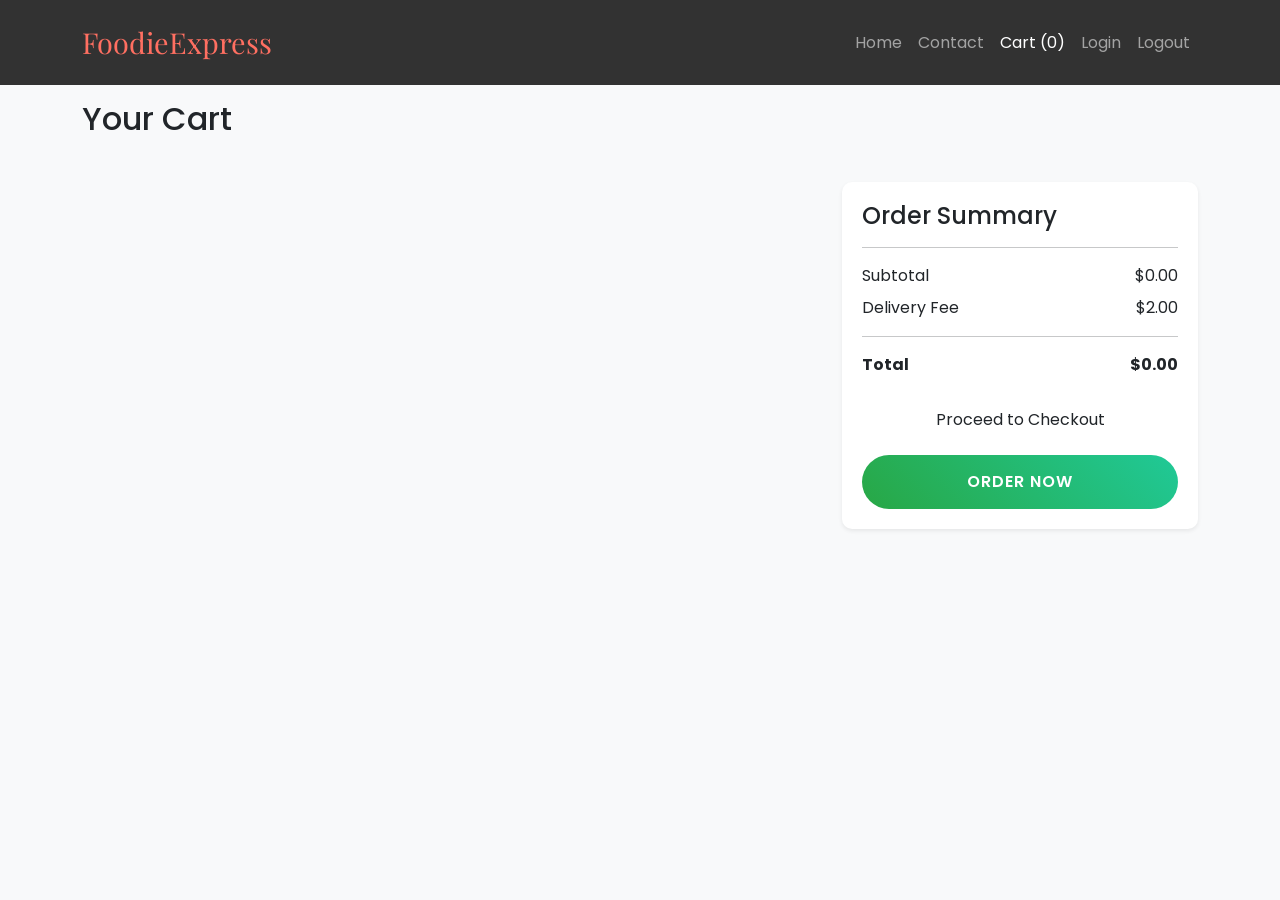
<file: cart.html>
<!DOCTYPE html>
<html lang="en">
<head>
    <meta charset="UTF-8">
    <meta name="viewport" content="width=device-width, initial-scale=1.0">
    <title>FoodieExpress - Cart</title>
    <link rel="stylesheet" href="https://cdn.jsdelivr.net/npm/bootstrap@5.3.0/dist/css/bootstrap.min.css">
    <link href="https://fonts.googleapis.com/css2?family=Playfair+Display:wght@400;700&family=Poppins:wght@300;400;600&display=swap" rel="stylesheet">
    <link rel="stylesheet" href="styles.css">
    <style>
        .cart-container {
            padding-top: 100px;
            min-height: 100vh;
        }
        .cart-item {
            border-radius: 10px;
            margin-bottom: 15px;
            transition: transform 0.3s ease;
        }
        .cart-item:hover {
            transform: translateY(-5px);
        }
        .total-section {
            background: #fff;
            border-radius: 10px;
            padding: 20px;
            margin-top: 20px;
            position: sticky;
            top: 100px;
        }
        .cart-item img {
            width: 100px;
            height: 100px;
            object-fit: cover;
            border-radius: 8px;
        }
        .btn-order {
            background: linear-gradient(45deg, #28a745, #20c997);
            color: white;
            border: none;
            padding: 15px 30px;
            border-radius: 30px;
            font-weight: 600;
            letter-spacing: 1px;
            text-transform: uppercase;
            transition: all 0.3s ease;
            position: relative;
            overflow: hidden;
            z-index: 1;
        }

        .btn-order:before {
            content: '';
            position: absolute;
            top: 0;
            left: 0;
            width: 0;
            height: 100%;
            background: linear-gradient(45deg, #20c997, #28a745);
            transition: all 0.5s ease;
            z-index: -1;
        }

        .btn-order:hover:before {
            width: 100%;
        }

        .btn-order:hover {
            transform: translateY(-3px);
            color: white;
            box-shadow: 0 7px 20px rgba(40, 167, 69, 0.3);
        }

        .btn-order:active {
            transform: translateY(-1px);
        }
    </style>
</head>
<body>
    <!-- Navigation Bar -->
    <nav class="navbar navbar-expand-lg navbar-dark bg-dark fixed-top">
        <div class="container">
            <a class="navbar-brand" href="index.html">FoodieExpress</a>
            <button class="navbar-toggler" type="button" data-bs-toggle="collapse" data-bs-target="#navbarNav">
                <span class="navbar-toggler-icon"></span>
            </button>
            <div class="collapse navbar-collapse" id="navbarNav">
                <ul class="navbar-nav ms-auto">
                    <li class="nav-item"><a class="nav-link" href="index.html">Home</a></li>
                    <li class="nav-item"><a class="nav-link" href="contact.html">Contact</a></li>
                    <li class="nav-item"><a class="nav-link active" href="cart.html">Cart <span id="cart-count">(0)</span></a></li>
                    <li class="nav-item"><a class="nav-link" href="login.html">Login</a></li>
                    <li class="nav-item"><a class="nav-link" href="logout.html">Logout</a></li>
                </ul>
            </div>
        </div>
    </nav>

    <div class="cart-container">
        <div class="container">
            <h2 class="mb-4">Your Cart</h2>
            <div class="row">
                <div class="col-lg-8">
                    <div class="cart-items" id="cart-items">
                        <!-- Cart items will be dynamically added here -->
                    </div>
                </div>
                <div class="col-lg-4">
                    <div class="total-section shadow-sm">
                        <h4>Order Summary</h4>
                        <hr>
                        <div class="d-flex justify-content-between mb-2">
                            <span>Subtotal</span>
                            <span id="subtotal">$0.00</span>
                        </div>
                        <div class="d-flex justify-content-between mb-2">
                            <span>Delivery Fee</span>
                            <span>$2.00</span>
                        </div>
                        <hr>
                        <div class="d-flex justify-content-between mb-4">
                            <strong>Total</strong>
                            <strong id="total">$0.00</strong>
                        </div>
                        <div class="d-flex flex-column gap-3">
                            <button class="btn btn-custom w-100" onclick="proceedToCheckout()">Proceed to Checkout</button>
                            <button class="btn btn-order w-100" onclick="placeOrder()">Order Now</button>
                        </div>
                    </div>
                </div>
            </div>
        </div>
    </div>

    <script src="https://cdn.jsdelivr.net/npm/bootstrap@5.3.0/dist/js/bootstrap.bundle.min.js"></script>
    <script>
        let cart = [];

        function loadCart() {
            const savedCart = localStorage.getItem('cart');
            if (savedCart) {
                cart = JSON.parse(savedCart);
                displayCart();
                updateTotals();
            }
        }

        function displayCart() {
            const cartContainer = document.getElementById('cart-items');
            cartContainer.innerHTML = '';

            cart.forEach((item, index) => {
                const cartItem = document.createElement('div');
                cartItem.className = 'card cart-item shadow-sm';
                cartItem.innerHTML = `
                    <div class="card-body d-flex justify-content-between align-items-center">
                        <div class="d-flex align-items-center">
                            <img src="${item.imageUrl}" alt="${item.name}" class="rounded me-3" style="width: 100px; height: 100px; object-fit: cover;">
                            <div>
                                <h5 class="card-title mb-1">${item.name}</h5>
                                <p class="card-text text-muted mb-0">$${item.price.toFixed(2)}</p>
                            </div>
                        </div>
                        <div class="d-flex align-items-center">
                            <button class="btn btn-sm btn-outline-secondary me-2" onclick="updateCartQuantity(${index}, -1)">-</button>
                            <span>${item.quantity}</span>
                            <button class="btn btn-sm btn-outline-secondary ms-2" onclick="updateCartQuantity(${index}, 1)">+</button>
                            <button class="btn btn-sm btn-danger ms-3" onclick="removeFromCart(${index})">Remove</button>
                        </div>
                    </div>
                `;
                cartContainer.appendChild(cartItem);
            });

            // Update cart count
            document.getElementById('cart-count').textContent = `(${cart.length})`;
        }

        function updateCartQuantity(index, change) {
            cart[index].quantity = Math.max(1, cart[index].quantity + change);
            localStorage.setItem('cart', JSON.stringify(cart));
            displayCart();
            updateTotals();
        }

        function removeFromCart(index) {
            cart.splice(index, 1);
            localStorage.setItem('cart', JSON.stringify(cart));
            displayCart();
            updateTotals();
        }

        function updateTotals() {
            const subtotal = cart.reduce((sum, item) => sum + (item.price * item.quantity), 0);
            const deliveryFee = 2.00;
            const total = subtotal + deliveryFee;

            document.getElementById('subtotal').textContent = `$${subtotal.toFixed(2)}`;
            document.getElementById('total').textContent = `$${total.toFixed(2)}`;
        }

        function proceedToCheckout() {
            // Add checkout functionality here
            alert('Proceeding to checkout...');
        }

        function placeOrder() {
            // Add loading effect to button
            const orderBtn = document.querySelector('.btn-order');
            orderBtn.innerHTML = '<span class="spinner-border spinner-border-sm me-2"></span>Processing...';
            orderBtn.disabled = true;

            // Simulate processing delay
            setTimeout(() => {
                // Clear cart
                cart = [];
                localStorage.removeItem('cart');
                
                // Redirect to order confirmation page
                window.location.href = 'order-confirmed.html';
            }, 1500);
        }

        // Load cart when page loads
        window.onload = loadCart;
    </script>
</body>
</html>
</file>
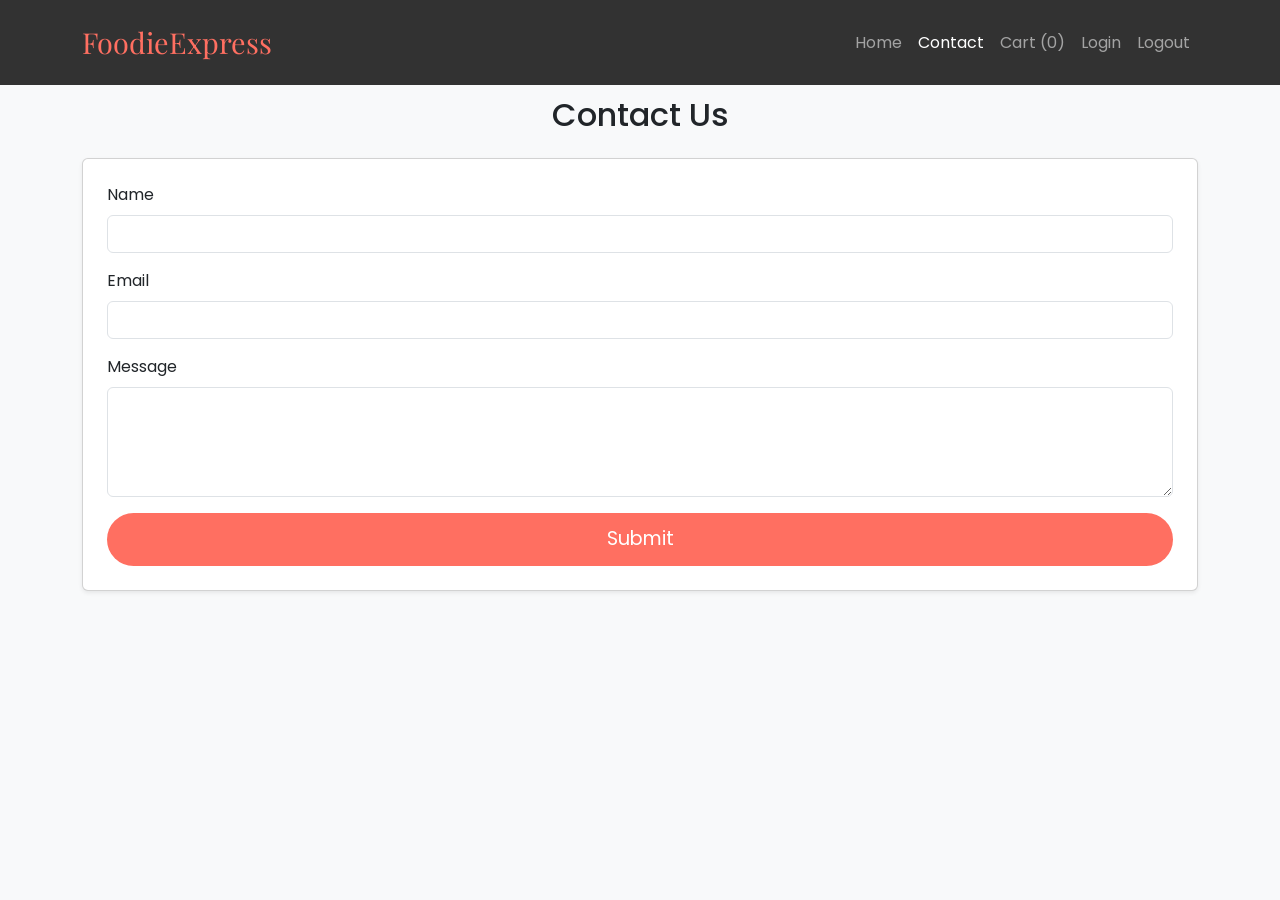
<file: contact.html>
<!DOCTYPE html>
<html lang="en">
<head>
    <meta charset="UTF-8">
    <meta name="viewport" content="width=device-width, initial-scale=1.0">
    <title>FoodieExpress - Contact</title>
    <link rel="stylesheet" href="https://cdn.jsdelivr.net/npm/bootstrap@5.3.0/dist/css/bootstrap.min.css">
    <link href="https://fonts.googleapis.com/css2?family=Playfair+Display:wght@400;700&family=Poppins:wght@300;400;600&display=swap" rel="stylesheet">
    <link rel="stylesheet" href="styles.css">
    <style>
        body {
            background-color: #f8f9fa;
            font-family: 'Poppins', sans-serif;
        }
        .navbar {
            background: rgba(0, 0, 0, 0.8) !important;
            transition: all 0.4s ease;
            padding: 1rem 0;
        }
        .navbar-brand {
            font-family: 'Playfair Display', serif;
            font-size: 1.8rem;
            color: #ff6f61 !important;
        }
        .nav-link {
            position: relative;
            transition: color 0.3s ease;
        }
        .nav-link::after {
            content: '';
            position: absolute;
            width: 0;
            height: 2px;
            bottom: 0;
            left: 0;
            background-color: #ff6f61;
            transition: width 0.3s ease;
        }
        .nav-link:hover::after {
            width: 100%;
        }
        .btn-custom {
            background-color: #ff6f61;
            border: none;
            color: white;
            font-size: 1.2rem;
            padding: 12px 30px;
            border-radius: 30px;
            transition: transform 0.3s ease, box-shadow 0.3s ease;
        }
        .btn-custom:hover {
            transform: translateY(-3px);
            box-shadow: 0 5px 15px rgba(255, 111, 97, 0.4);
            background-color: #ff5546;
            color: white;
        }
        
        /* Popup Styles */
        .popup {
            display: none;
            position: fixed;
            top: 50%;
            left: 50%;
            transform: translate(-50%, -50%);
            background: white;
            padding: 2rem;
            border-radius: 15px;
            box-shadow: 0 5px 30px rgba(0, 0, 0, 0.2);
            z-index: 1000;
            animation: popupIn 0.5s ease forwards;
            text-align: center;
            min-width: 300px;
        }

        .popup-overlay {
            display: none;
            position: fixed;
            top: 0;
            left: 0;
            right: 0;
            bottom: 0;
            background: rgba(0, 0, 0, 0.5);
            z-index: 999;
            animation: fadeIn 0.3s ease forwards;
        }

        .popup i {
            font-size: 3rem;
            color: #28a745;
            margin-bottom: 1rem;
        }

        .popup h3 {
            color: #333;
            margin-bottom: 1rem;
            font-family: 'Playfair Display', serif;
        }

        .popup p {
            color: #666;
            margin-bottom: 1.5rem;
        }

        .popup-btn {
            background: #ff6f61;
            color: white;
            border: none;
            padding: 0.5rem 2rem;
            border-radius: 25px;
            cursor: pointer;
            transition: all 0.3s ease;
        }

        .popup-btn:hover {
            background: #ff5546;
            transform: translateY(-2px);
        }

        @keyframes popupIn {
            from {
                opacity: 0;
                transform: translate(-50%, -60%);
            }
            to {
                opacity: 1;
                transform: translate(-50%, -50%);
            }
        }

        @keyframes fadeIn {
            from { opacity: 0; }
            to { opacity: 1; }
        }
    </style>
</head>
<body>
    <!-- Replace the existing navbar with this one -->
    <nav class="navbar navbar-expand-lg navbar-dark bg-dark fixed-top">
        <div class="container">
            <a class="navbar-brand" href="index.html">FoodieExpress</a>
            <button class="navbar-toggler" type="button" data-bs-toggle="collapse" data-bs-target="#navbarNav">
                <span class="navbar-toggler-icon"></span>
            </button>
            <div class="collapse navbar-collapse" id="navbarNav">
                <ul class="navbar-nav ms-auto">
                    <li class="nav-item"><a class="nav-link" href="index.html">Home</a></li>
                    <li class="nav-item"><a class="nav-link active" href="contact.html">Contact</a></li>
                    <li class="nav-item"><a class="nav-link" href="cart.html">Cart <span id="cart-count">(0)</span></a></li>
                    <li class="nav-item"><a class="nav-link" href="login.html">Login</a></li>
                    <li class="nav-item"><a class="nav-link" href="logout.html">Logout</a></li>
                </ul>
            </div>
        </div>
    </nav>

    <div class="container mt-5 pt-5">
        <div class="section-container">
            <h2 class="text-center mb-4">Contact Us</h2>
            <div class="card shadow-sm">
                <div class="card-body p-4">
                    <form>
                        <div class="mb-3">
                            <label for="name" class="form-label">Name</label>
                            <input type="text" class="form-control" id="name" required>
                        </div>
                        <div class="mb-3">
                            <label for="email" class="form-label">Email</label>
                            <input type="email" class="form-control" id="email" required>
                        </div>
                        <div class="mb-3">
                            <label for="message" class="form-label">Message</label>
                            <textarea class="form-control" id="message" rows="4" required></textarea>
                        </div>
                        <button type="submit" class="btn btn-custom w-100">Submit</button>
                    </form>
                </div>
            </div>
        </div>
    </div>

    <script src="https://cdn.jsdelivr.net/npm/bootstrap@5.3.0/dist/js/bootstrap.bundle.min.js"></script>

    <!-- Popup Elements -->
    <div class="popup-overlay" id="popupOverlay"></div>
    <div class="popup" id="popup">
        <i class="bi bi-check-circle-fill"></i>
        <h3>Message Sent Successfully!</h3>
        <p>Thank you for contacting us. Shivam will respond to your message via email shortly.</p>
        <button class="popup-btn" onclick="closePopup()">OK</button>
    </div>

    
    <script>
        // Add Bootstrap Icons CSS link if not already added
        if (!document.querySelector('link[href*="bootstrap-icons"]')) {
            const link = document.createElement('link');
            link.rel = 'stylesheet';
            link.href = 'https://cdn.jsdelivr.net/npm/bootstrap-icons@1.7.2/font/bootstrap-icons.css';
            document.head.appendChild(link);
        }

        const form = document.querySelector('form');
        const popup = document.getElementById('popup');
        const popupOverlay = document.getElementById('popupOverlay');

        function showPopup() {
            popup.style.display = 'block';
            popupOverlay.style.display = 'block';
        }

        function closePopup() {
            popup.style.display = 'none';
            popupOverlay.style.display = 'none';
            // Reset form after closing popup
            form.reset();
        }

        form.addEventListener('submit', function(e) {
            e.preventDefault();
            
            // Get form values
            const name = document.getElementById('name').value;
            const email = document.getElementById('email').value;
            const message = document.getElementById('message').value;

            // Basic validation
            if (name && email && message) {
                // Show popup
                showPopup();
            }
        });

        // Close popup when clicking outside
        popupOverlay.addEventListener('click', closePopup);
    </script>
</body>
</html>
</file>
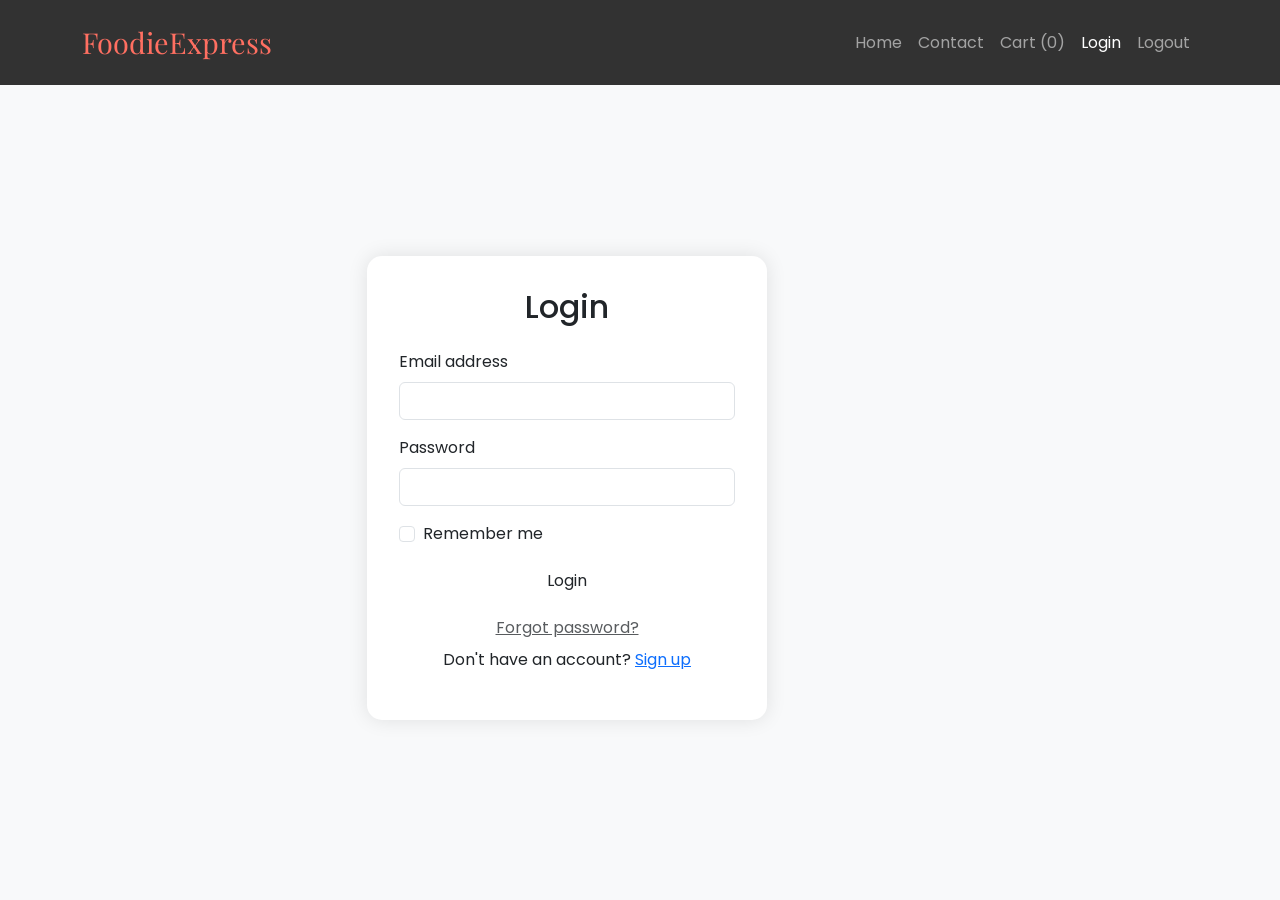
<file: login.html>
<!DOCTYPE html>
<html lang="en">
<head>
    <meta charset="UTF-8">
    <meta name="viewport" content="width=device-width, initial-scale=1.0">
    <title>FoodieExpress - Login</title>
    <link rel="stylesheet" href="https://cdn.jsdelivr.net/npm/bootstrap@5.3.0/dist/css/bootstrap.min.css">
    <link href="https://fonts.googleapis.com/css2?family=Playfair+Display:wght@400;700&family=Poppins:wght@300;400;600&display=swap" rel="stylesheet">
    <link rel="stylesheet" href="styles.css">
    <style>
        .login-container {
            min-height: 100vh;
            display: flex;
            align-items: center;
            padding-top: 76px;
        }
        .login-card {
            max-width: 400px;
            width: 100%;
            padding: 2rem;
            border-radius: 15px;
            box-shadow: 0 0 20px rgba(0,0,0,0.1);
        }
    </style>
</head>
<body>
    <!-- Navigation Bar -->
    <nav class="navbar navbar-expand-lg navbar-dark bg-dark fixed-top">
        <div class="container">
            <a class="navbar-brand" href="index.html">FoodieExpress</a>
            <button class="navbar-toggler" type="button" data-bs-toggle="collapse" data-bs-target="#navbarNav">
                <span class="navbar-toggler-icon"></span>
            </button>
            <div class="collapse navbar-collapse" id="navbarNav">
                <ul class="navbar-nav ms-auto">
                    <li class="nav-item"><a class="nav-link" href="index.html">Home</a></li>
                    <li class="nav-item"><a class="nav-link" href="contact.html">Contact</a></li>
                    <li class="nav-item"><a class="nav-link" href="cart.html">Cart <span id="cart-count">(0)</span></a></li>
                    <li class="nav-item"><a class="nav-link active" href="login.html">Login</a></li>
                    <li class="nav-item"><a class="nav-link" href="logout.html">Logout</a></li>
                </ul>
            </div>
        </div>
    </nav>

    <div class="login-container">
        <div class="container">
            <div class="row justify-content-center">
                <div class="col-md-6">
                    <div class="login-card bg-white">
                        <h2 class="text-center mb-4">Login</h2>
                        <form id="loginForm" onsubmit="handleLogin(event)">
                            <div class="mb-3">
                                <label for="email" class="form-label">Email address</label>
                                <input type="email" class="form-control" id="email" required>
                            </div>
                            <div class="mb-3">
                                <label for="password" class="form-label">Password</label>
                                <input type="password" class="form-control" id="password" required>
                            </div>
                            <div class="mb-3 form-check">
                                <input type="checkbox" class="form-check-input" id="remember">
                                <label class="form-check-label" for="remember">Remember me</label>
                            </div>
                            <button type="submit" class="btn btn-custom w-100">Login</button>
                            <div class="text-center mt-3">
                                <a href="#" class="text-muted">Forgot password?</a>
                                <p class="mt-2">Don't have an account? <a href="#">Sign up</a></p>
                            </div>
                        </form>
                    </div>
                </div>
            </div>
        </div>
    </div>

    <script src="https://cdn.jsdelivr.net/npm/bootstrap@5.3.0/dist/js/bootstrap.bundle.min.js"></script>
    <script>
        function handleLogin(event) {
            event.preventDefault(); // Prevent the default form submission
            
            // Get form values
            const email = document.getElementById('email').value;
            const password = document.getElementById('password').value;
            
            // Basic validation
            if (email && password) {
                // You can add actual authentication logic here
                
                // Redirect to home page
                window.location.href = 'index.html';
            } else {
                alert('Please fill in all fields');
            }
        }
    </script>
</body>
</html>
</file>
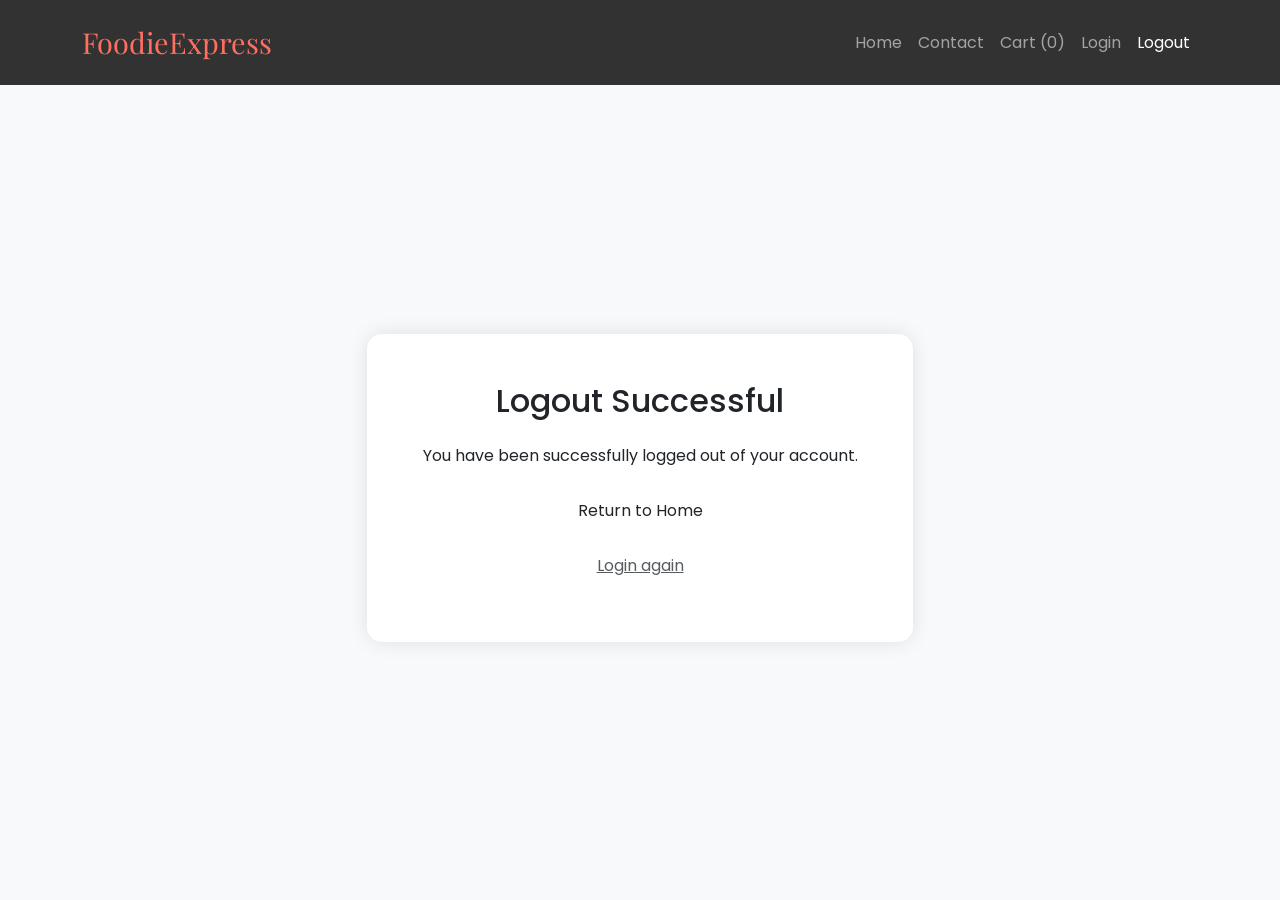
<file: logout.html>
<!DOCTYPE html>
<html lang="en">
<head>
    <meta charset="UTF-8">
    <meta name="viewport" content="width=device-width, initial-scale=1.0">
    <title>FoodieExpress - Logout</title>
    <link rel="stylesheet" href="https://cdn.jsdelivr.net/npm/bootstrap@5.3.0/dist/css/bootstrap.min.css">
    <link href="https://fonts.googleapis.com/css2?family=Playfair+Display:wght@400;700&family=Poppins:wght@300;400;600&display=swap" rel="stylesheet">
    <link rel="stylesheet" href="styles.css">
    <style>
        .logout-container {
            min-height: 100vh;
            display: flex;
            align-items: center;
            justify-content: center;
            padding-top: 76px;
        }
        .logout-card {
            text-align: center;
            padding: 3rem;
            border-radius: 15px;
            box-shadow: 0 0 20px rgba(0,0,0,0.1);
            background: white;
        }
    </style>
</head>
<body>
    <!-- Navigation Bar -->
    <nav class="navbar navbar-expand-lg navbar-dark bg-dark fixed-top">
        <div class="container">
            <a class="navbar-brand" href="index.html">FoodieExpress</a>
            <button class="navbar-toggler" type="button" data-bs-toggle="collapse" data-bs-target="#navbarNav">
                <span class="navbar-toggler-icon"></span>
            </button>
            <div class="collapse navbar-collapse" id="navbarNav">
                <ul class="navbar-nav ms-auto">
                    <li class="nav-item"><a class="nav-link" href="index.html">Home</a></li>
                    <li class="nav-item"><a class="nav-link" href="contact.html">Contact</a></li>
                    <li class="nav-item"><a class="nav-link" href="cart.html">Cart <span id="cart-count">(0)</span></a></li>
                    <li class="nav-item"><a class="nav-link" href="login.html">Login</a></li>
                    <li class="nav-item"><a class="nav-link active" href="logout.html">Logout</a></li>
                </ul>
            </div>
        </div>
    </nav>

    <div class="logout-container">
        <div class="container">
            <div class="row justify-content-center">
                <div class="col-md-6">
                    <div class="logout-card">
                        <h2 class="mb-4">Logout Successful</h2>
                        <p class="mb-4">You have been successfully logged out of your account.</p>
                        <a href="index.html" class="btn btn-custom">Return to Home</a>
                        <p class="mt-4">
                            <a href="login.html" class="text-muted">Login again</a>
                        </p>
                    </div>
                </div>
            </div>
        </div>
    </div>

    <script src="https://cdn.jsdelivr.net/npm/bootstrap@5.3.0/dist/js/bootstrap.bundle.min.js"></script>
</body>
</html>
</file>
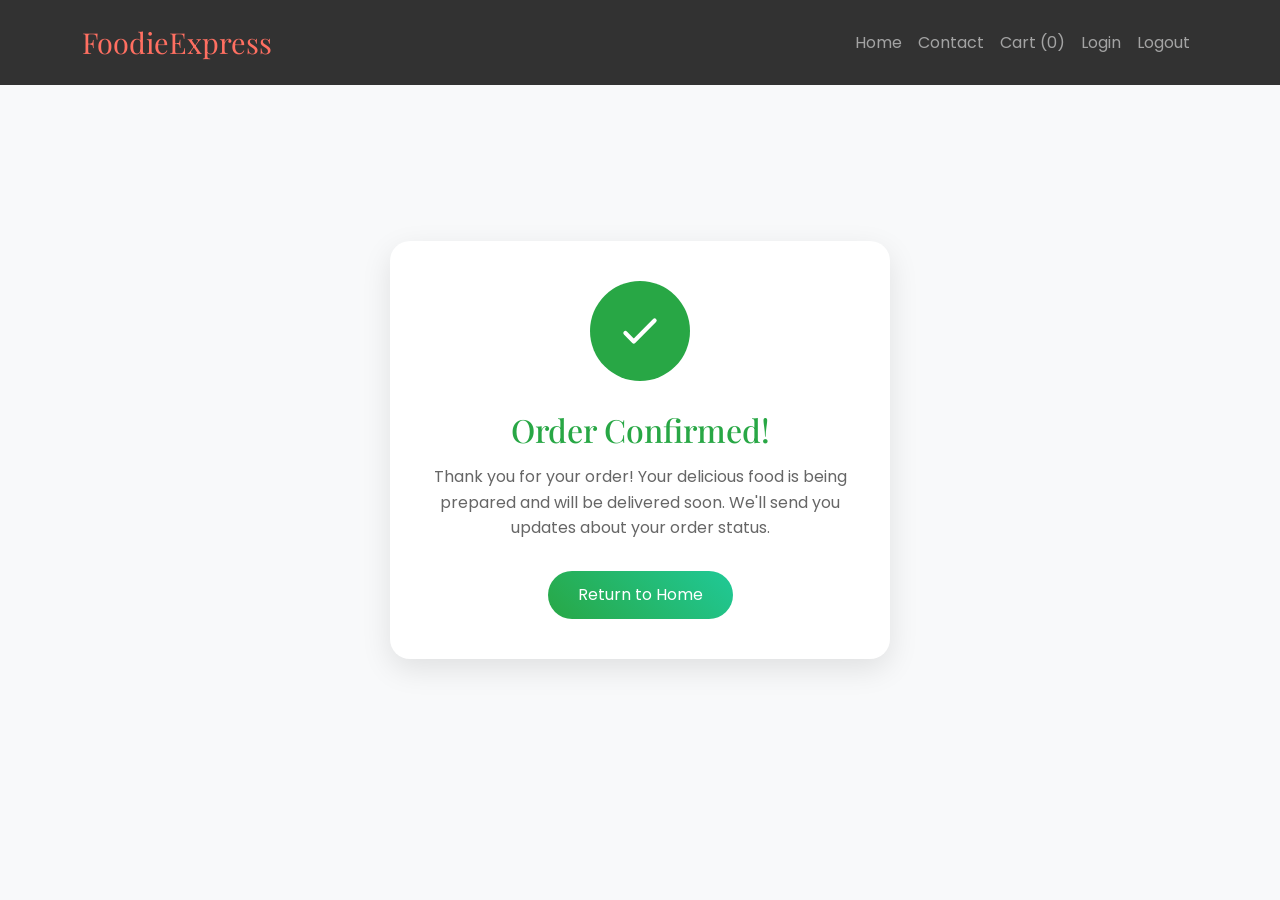
<file: order-confirmed.html>
<!DOCTYPE html>
<html lang="en">
<head>
    <meta charset="UTF-8">
    <meta name="viewport" content="width=device-width, initial-scale=1.0">
    <title>FoodieExpress - Order Confirmed</title>
    <link rel="stylesheet" href="https://cdn.jsdelivr.net/npm/bootstrap@5.3.0/dist/css/bootstrap.min.css">
    <link href="https://fonts.googleapis.com/css2?family=Playfair+Display:wght@400;700&family=Poppins:wght@300;400;600&display=swap" rel="stylesheet">
    <link rel="stylesheet" href="styles.css">
    <style>
        .confirmation-container {
            min-height: 100vh;
            display: flex;
            align-items: center;
            justify-content: center;
            padding: 100px 20px;
        }

        .confirmation-card {
            background: white;
            border-radius: 20px;
            padding: 40px;
            text-align: center;
            max-width: 500px;
            width: 100%;
            box-shadow: 0 10px 30px rgba(0,0,0,0.1);
            animation: slideUp 0.5s ease forwards;
        }

        .check-mark {
            width: 100px;
            height: 100px;
            background: #28a745;
            border-radius: 50%;
            display: flex;
            align-items: center;
            justify-content: center;
            margin: 0 auto 30px;
            animation: scaleUp 0.5s ease forwards 0.5s;
            transform: scale(0);
        }

        .check-mark svg {
            width: 50px;
            height: 50px;
            color: white;
        }

        .confirmation-title {
            color: #28a745;
            font-size: 2rem;
            margin-bottom: 15px;
            font-family: 'Playfair Display', serif;
        }

        .confirmation-message {
            color: #666;
            margin-bottom: 30px;
            line-height: 1.6;
        }

        .btn-home {
            background: linear-gradient(45deg, #28a745, #20c997);
            color: white;
            padding: 12px 30px;
            border-radius: 30px;
            text-decoration: none;
            transition: all 0.3s ease;
            display: inline-block;
        }

        .btn-home:hover {
            transform: translateY(-3px);
            box-shadow: 0 7px 20px rgba(40, 167, 69, 0.3);
            color: white;
        }

        @keyframes slideUp {
            from {
                opacity: 0;
                transform: translateY(30px);
            }
            to {
                opacity: 1;
                transform: translateY(0);
            }
        }

        @keyframes scaleUp {
            from {
                transform: scale(0);
            }
            to {
                transform: scale(1);
            }
        }
    </style>
</head>
<body>
    <!-- Navigation Bar -->
    <nav class="navbar navbar-expand-lg navbar-dark bg-dark fixed-top">
        <div class="container">
            <a class="navbar-brand" href="index.html">FoodieExpress</a>
            <button class="navbar-toggler" type="button" data-bs-toggle="collapse" data-bs-target="#navbarNav">
                <span class="navbar-toggler-icon"></span>
            </button>
            <div class="collapse navbar-collapse" id="navbarNav">
                <ul class="navbar-nav ms-auto">
                    <li class="nav-item"><a class="nav-link" href="index.html">Home</a></li>
                    <li class="nav-item"><a class="nav-link" href="contact.html">Contact</a></li>
                    <li class="nav-item"><a class="nav-link" href="cart.html">Cart <span id="cart-count">(0)</span></a></li>
                    <li class="nav-item"><a class="nav-link" href="login.html">Login</a></li>
                    <li class="nav-item"><a class="nav-link" href="logout.html">Logout</a></li>
                </ul>
            </div>
        </div>
    </nav>

    <div class="confirmation-container">
        <div class="confirmation-card">
            <div class="check-mark">
                <svg xmlns="http://www.w3.org/2000/svg" fill="none" viewBox="0 0 24 24" stroke="currentColor">
                    <path stroke-linecap="round" stroke-linejoin="round" stroke-width="2" d="M5 13l4 4L19 7" />
                </svg>
            </div>
            <h2 class="confirmation-title">Order Confirmed!</h2>
            <p class="confirmation-message">
                Thank you for your order! Your delicious food is being prepared and will be delivered soon.
                We'll send you updates about your order status.
            </p>
            <a href="index.html" class="btn-home">Return to Home</a>
        </div>
    </div>

    <script src="https://cdn.jsdelivr.net/npm/bootstrap@5.3.0/dist/js/bootstrap.bundle.min.js"></script>
</body>
</html>
</file>
<file: styles.css>
body {
    background-color: #f8f9fa;
    font-family: 'Poppins', sans-serif;
}

.navbar {
    background: rgba(0, 0, 0, 0.8) !important;
    transition: all 0.4s ease;
    padding: 1rem 0;
}

.navbar-brand {
    font-family: 'Playfair Display', serif;
    font-size: 1.8rem;
    color: #ff6f61 !important;
}

.nav-link {
    position: relative;
    transition: color 0.3s ease;
}

.nav-link::after {
    content: '';
    position: absolute;
    width: 0;
    height: 2px;
    bottom: 0;
    left: 0;
    background-color: #ff6f61;
    transition: width 0.3s ease;
}

.nav-link:hover::after {
    width: 100%;
}

/* Add all your other existing styles here */
</file>
